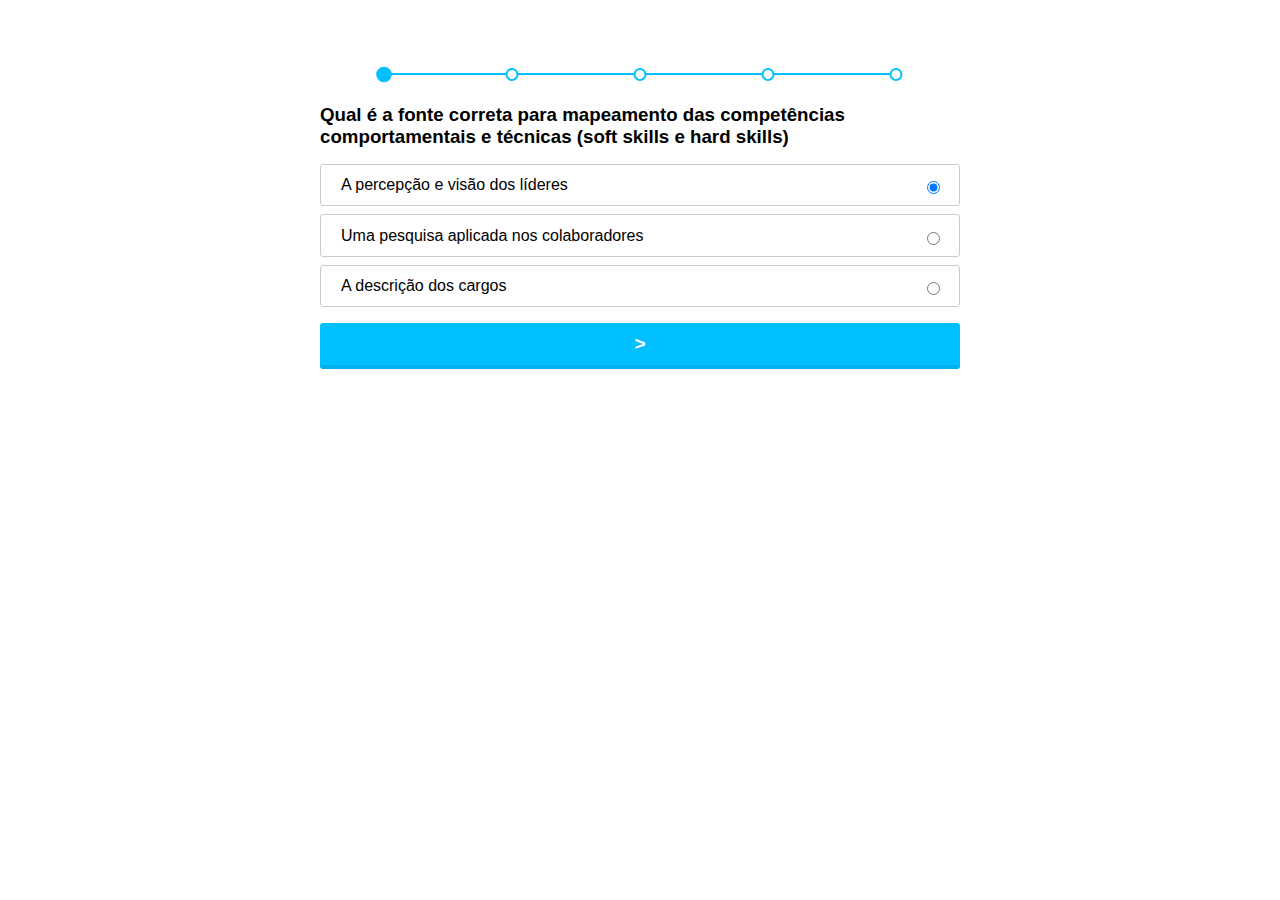
<file: pv/index.html>
<!DOCTYPE html>
<html lang="pt-br" dir="ltr">
  <head>
    <meta charset="utf-8">
    <title></title>

    <link rel="stylesheet" href="style.css">

  </head>
  <body>

    <div class="content mb-4"><br><br>
      <!--content inner-->
      <div class="content__inner">
        <div class="container overflow-hidden">
          <!--multisteps-form-->
          <div class="multisteps-form">
            <!--progress bar-->
            <div class="row">
              <div class="col-6 col-lg-2 ml-auto mr-auto ">
                <div class="multisteps-form__progress">
                  <button class="multisteps-form__progress-btn js-active" type="button" title="Pergunta 1"></button>
                  <button class="multisteps-form__progress-btn" type="button" title="Pergunta 2"></button>
                  <button class="multisteps-form__progress-btn" type="button" title="Pergunta 3"></button>
                  <button class="multisteps-form__progress-btn" type="button" title="Pergunta 4"></button>
                  <button class="multisteps-form__progress-btn" type="button" title="Resposta"></button>
                </div>
              </div>
            </div>
            <!--form panels-->
            <div class="row mt-4">
              <div class="col-12 col-lg-4 m-auto">
                <form class="multisteps-form__form">
                  <!--single form panel-->
                  <div class="multisteps-form__panel  p-2 rounded js-active " data-animation="scaleIn">
                    <h3 class="multisteps-form__title">Qual é a fonte correta para mapeamento das competências comportamentais e técnicas (soft skills e hard skills)</h3>
                    <div class="multisteps-form__content mt-4">
                      <div class="row">
                        <div class="col-6 mt-2">
                          <label class="card shadow-sm" for="opt1-a" style="">
                            <div class="card-body">
                              A percepção e visão dos líderes
                              <input class="d-inline card-radio" type="radio" id="opt1-a" name="q1" value="A" checked/>
                            </div>
                          </label>
                        </div>
                        <div class="col-6 mt-2">
                          <label class="card shadow-sm" for="opt1-b" style="">
                            <div class="card-body">
                              Uma pesquisa aplicada nos colaboradores
                              <input class="d-inline card-radio" type="radio" id="opt1-b" name="q1" value="B" />
                            </div>
                          </label>
                        </div>
                        <div class="col-12 mt-2">
                          <label class="card shadow-sm" for="opt1-c" style="">
                            <div class="card-body">
                              A descrição dos cargos
                              <input class="d-inline card-radio" type="radio" id="opt1-c" name="q1" value="C" />
                            </div>
                          </label>
                        </div>
                      </div>
                      <div class="button-row d-flex mt-4">
                        <div class="w-100">
                          <button class="btn btn-next ml-auto w-100 js-btn-next" type="button" title="Next">></button>
                        </div>
                      </div>
                    </div>
                  </div>
                  <!--single form panel-->
                  <div class="multisteps-form__panel p-2 rounded " data-animation="scaleIn">
                    <h3 class="multisteps-form__title">Em cima de quais informações é feito o mapeamento das competências organizacionais?</h3>
                    <div class="multisteps-form__content mt-4">
                      <div class="row">
                        <div class="col-6 mt-2">
                          <label class="card shadow-sm" for="opt2-a" style="">
                            <div class="card-body">
                              Da percepção da diretoria da empresa
                              <input class="d-inline card-radio" type="radio" id="opt2-a" name="q2" value="A" checked/>
                            </div>
                          </label>
                        </div>
                        <div class="col-6 mt-2">
                          <label class="card shadow-sm" for="opt2-b" style="">
                            <div class="card-body">
                              Da missão, visão, valores e cultura da empresa
                              <input class="d-inline card-radio" type="radio" id="opt2-b" name="q2" value="B" />
                            </div>
                          </label>
                        </div>
                        <div class="col-12 mt-2">
                          <label class="card shadow-sm" for="opt2-c" style="">
                            <div class="card-body">
                              Da visão do RH
                              <input class="d-inline card-radio" type="radio" id="opt2-c" name="q2" value="C" />
                            </div>
                          </label>
                        </div>
                      </div>
                      <div class="button-row d-flex mt-4">
                        <div class="w-100">
                          <button class="btn btn-next ml-auto w-100 js-btn-next" type="button" title="Next">></button>
                        </div>
                      </div>
                    </div>
                  </div>
                  <!--single form panel-->
                  <div class="multisteps-form__panel p-2 rounded " data-animation="scaleIn">
                    <h3 class="multisteps-form__title">Como tornar as competências comportamentais mais assertivas e objetivas para serem utilizadas?</h3>
                    <div class="multisteps-form__content mt-4">
                      <div class="row">
                        <div class="col-6 mt-2">
                          <label class="card shadow-sm" for="opt3-a" style="">
                            <div class="card-body">
                              Mapeando os Indicadores das Competências
                              <input class="d-inline card-radio" type="radio" id="opt3-a" name="q3" value="A" checked/>
                            </div>
                          </label>
                        </div>
                        <div class="col-6 mt-2">
                          <label class="card shadow-sm" for="opt3-b" style="">
                            <div class="card-body">
                              Mudando os conceitos das Competências
                              <input class="d-inline card-radio" type="radio" id="opt3-b" name="q3" value="B" />
                            </div>
                          </label>
                        </div>
                        <div class="col-12 mt-2">
                          <label class="card shadow-sm" for="opt3-c" style="">
                            <div class="card-body">
                              Não divulgando as Competências
                              <input class="d-inline card-radio" type="radio" id="opt3-c" name="q3" value="C" />
                            </div>
                          </label>
                        </div>
                      </div>
                      <div class="button-row d-flex mt-4">
                        <div class="w-100">
                          <button class="btn btn-next ml-auto w-100 js-btn-next" type="button" title="Next">></button>
                        </div>
                      </div>
                    </div>
                  </div>

                  <!--single form panel-->
                  <div class="multisteps-form__panel p-2 rounded " data-animation="scaleIn">
                    <h3 class="multisteps-form__title">Um mapeamento correto de competências possui os seguintes passos:</h3>
                    <div class="multisteps-form__content mt-4">
                      <div class="row">
                        <div class="col-6 mt-2">
                          <label class="card shadow-sm" for="opt4-a" style="">
                            <div class="card-body">
                              Mapeamento / Formalização / Divulgação
                              <input class="d-inline card-radio" type="radio" id="opt4-a" name="q4" value="A" checked/>
                            </div>
                          </label>
                        </div>
                        <div class="col-6 mt-2">
                          <label class="card shadow-sm" for="opt4-b" style="">
                            <div class="card-body">
                              Mapeamento / Grupos de similaridade / Definição de Graus
                              <input class="d-inline card-radio" type="radio" id="opt4-b" name="q4" value="B" />
                            </div>
                          </label>
                        </div>
                        <div class="col-12 mt-2">
                          <label class="card shadow-sm" for="opt4-c" style="">
                            <div class="card-body">
                              Mapeamento / Alinhamento com líderes / Definição de escalas
                              <input class="d-inline card-radio" type="radio" id="opt4-c" name="q4" value="C" />
                            </div>
                          </label>
                        </div>
                      </div>
                      <div class="button-row d-flex mt-4">
                        <div class="w-100">
                          <button class="btn btn-next ml-auto w-100 js-btn-next" type="button" title="Next">></button>
                        </div>
                      </div>
                    </div>
                  </div>

                </form>
              </div>
            </div>
          </div>
        </div>
      </div>
    </div>
    <!-- partial -->

    <script  src="./script.js"></script>

  </body>
</html>
</file>
<file: pv/style.css>
* {
  margin: 0;
  padding: 0;
  box-sizing: border-box;
}

body {
  font-family: 'Poppins', sans-serif;
  font-size: 16px;
  color: black;
  padding: 2em 20em;
}
body a {
  color: inherit;
  text-decoration: none;
}

.header__btn {
  transition-property: all;
  transition-duration: 0.2s;
  transition-timing-function: linear;
  transition-delay: 0s;
  padding: 10px 20px;
  display: inline-block;
  margin-right: 10px;
  background-color: #fff;
  border: 1px solid #2c2c2c;
  border-radius: 3px;
  cursor: pointer;
  outline: none;
}
.header__btn:last-child {
  margin-right: 0;
}
.header__btn:hover, .header__btn.js-active {
  color: #fff;
  background-color: #2c2c2c;
}

.header {
  max-width: 600px;
  margin: 50px auto;
  text-align: center;
}

.header__title {
  margin-bottom: 30px;
  font-size: 2.1rem;
}

.content {
  /* width: 95%; */
  /* margin: 0 auto 50px; */
}

.content__title {
  margin-bottom: 40px;
  font-size: 20px;
  text-align: center;
}

.content__title--m-sm {
  margin-bottom: 10px;
}

.multisteps-form__progress {
  display: grid;
  grid-template-columns: repeat(auto-fit, minmax(0, 1fr));
}

.multisteps-form__progress-btn {
  transition-property: all;
  transition-duration: 0.15s;
  transition-timing-function: linear;
  transition-delay: 0s;
  position: relative;
  padding-top: 20px;
  color: rgba(255, 255, 255, .0);
  text-indent: -9999px;
  border: none;
  background-color: transparent;
  outline: none !important;
  cursor: pointer;
}
@media (min-width: 500px) {
  .multisteps-form__progress-btn {
    text-indent: 0;
  }
}
.multisteps-form__progress-btn:before {
  position: absolute;
  top: 0;
  left: 50%;
  display: block;
  width: 13px;
  height: 13px;
  content: '';
  -webkit-transform: translateX(-50%);
          transform: translateX(-50%);
  transition: all 0.15s linear 0s, -webkit-transform 0.15s cubic-bezier(0.05, 1.09, 0.16, 1.4) 0s;
  transition: all 0.15s linear 0s, transform 0.15s cubic-bezier(0.05, 1.09, 0.16, 1.4) 0s;
  transition: all 0.15s linear 0s, transform 0.15s cubic-bezier(0.05, 1.09, 0.16, 1.4) 0s, -webkit-transform 0.15s cubic-bezier(0.05, 1.09, 0.16, 1.4) 0s;
  border: 2px solid rgb(0, 192, 255);
  border-radius: 50%;
  background-color: white;
  box-sizing: border-box;
  z-index: 3;
}
.multisteps-form__progress-btn:after {
  position: absolute;
  top: 5px;
  left: calc(-50% - 13px / 2);
  transition-property: all;
  transition-duration: 0.15s;
  transition-timing-function: linear;
  transition-delay: 0s;
  display: block;
  width: 100%;
  height: 2px;
  content: '';
  background-color: rgba(0,192,255,1);
  z-index: 1;
}
.multisteps-form__progress-btn:first-child:after {
  display: none;
}
.multisteps-form__progress-btn.js-active {
  color: #ffffff;
}
.multisteps-form__progress-btn.js-active:before {
  -webkit-transform: translateX(-50%) scale(1.2);
          transform: translateX(-50%) scale(1.2);
  background-color: rgba(0, 192, 255, 1);
}

.multisteps-form__form {
  position: relative;
}

.multisteps-form__panel {
  position: absolute;
  top: 0;
  left: 0;
  width: 100%;
  height: 0;
  opacity: 0;
  visibility: hidden;
}
.multisteps-form__panel.js-active {
  height: auto;
  opacity: 1;
  visibility: visible;
}
.multisteps-form__panel[data-animation="scaleOut"] {
  -webkit-transform: scale(1.1);
          transform: scale(1.1);
}
.multisteps-form__panel[data-animation="scaleOut"].js-active {
  transition-property: all;
  transition-duration: 0.2s;
  transition-timing-function: linear;
  transition-delay: 0s;
  -webkit-transform: scale(1);
          transform: scale(1);
}
.multisteps-form__panel[data-animation="slideHorz"] {
  left: 50px;
}
.multisteps-form__panel[data-animation="slideHorz"].js-active {
  transition-property: all;
  transition-duration: 0.25s;
  transition-timing-function: cubic-bezier(0.2, 1.13, 0.38, 1.43);
  transition-delay: 0s;
  left: 0;
}
.multisteps-form__panel[data-animation="slideVert"] {
  top: 30px;
}
.multisteps-form__panel[data-animation="slideVert"].js-active {
  transition-property: all;
  transition-duration: 0.2s;
  transition-timing-function: linear;
  transition-delay: 0s;
  top: 0;
}
.multisteps-form__panel[data-animation="fadeIn"].js-active {
  transition-property: all;
  transition-duration: 0.3s;
  transition-timing-function: linear;
  transition-delay: 0s;
}
.multisteps-form__panel[data-animation="scaleIn"] {
  -webkit-transform: scale(0.9);
          transform: scale(0.9);
}
.multisteps-form__panel[data-animation="scaleIn"].js-active {
  transition-property: all;
  transition-duration: 0.2s;
  transition-timing-function: linear;
  transition-delay: 0s;
  -webkit-transform: scale(1);
          transform: scale(1);
}




label{
  cursor: pointer;
}

.icon{
  display: block;
}
.icon2{
  display: inline;
}


.card-body{
  padding-left: 1.25rem;
  padding-right: 1.25rem;
  padding-top: .7rem;
  padding-bottom: .7rem;
  border: 1px solid #ccc;
  border-radius: 3px;
  margin: .5em 0;
}

.card-body .card-radio{
  position: absolute;
  right: 1.25rem;
  margin-top: 5px;
}

.ml-auto{
  margin-left: auto;
}

.br-splitter{
  /* width: 100vw; */
  background-repeat: repeat-x;
  background-size: contain;
  background-image: url('./estrada.png');
  height: 90px;
  margin-bottom: -20px;
}
.br-header{
  /* height: 100px; */
  background: white;
  display: -webkit-box;
  display: -ms-flexbox;
  display: flex;
  -webkit-box-orient: vertical;
  -webkit-box-direction: normal;
      -ms-flex-direction: column;
          flex-direction: column;
  -webkit-box-pack: center;
      -ms-flex-pack: center;
          justify-content: center;
  /* padding-bottom: 25px; */
}

.br-header .br-right{
  width: 100vw;
  text-align: center;
  display: -webkit-inline-box;
  display: -ms-inline-flexbox;
  display: inline-flex;
  -webkit-box-orient: horizontal;
  -webkit-box-direction: normal;
      -ms-flex-direction: row;
          flex-direction: row;
  -webkit-box-pack: center;
      -ms-flex-pack: center;
          justify-content: center;
}


.br-header .br-left{
  width: 100px;
}


@keyframes error {
  0%   {background-color: #33cc33;}
  50%  {background-color: #f04000;}
  100% {background-color: #33cc33;}
}

body.error {
  /* background: #f04000; */
  animation-name: error;
  animation-duration: 1s;
}


h1, h2 {
  /* position: absolute;
  left: 50%;
  transform: translateX(-50%); */
  font-family: sans-serif;
  text-transform: uppercase;
  letter-spacing: 2px;
}

h1 {
  /* top: 27px; */
  margin-top: -70px;
  color: #33cc33;
  font-size: 2em;
}

h2 {
  /* top: 54px; */
  color: #33cc33;
  font-size: 1.5em;
  opacity: 0.7;
}

.pl-0{
  padding-left: 0 !important;
}

.pr-0{
  padding-right: 0 !important;
}

.w-100{
  width: 100%;
}

.w-50{
  width: 50%;
}

.btn {
  padding: 10px 20px;
  display: inline-block;
  margin-right: 10px;
  background-color: #fff;
  border-radius: 3px;
  cursor: pointer;
  outline: none;
  border: none;
  font-size: 1.2em;
}

.btn-next {
  background: #00c0ff;
  color: white;
  font-weight: bold;
  border-bottom: 4px solid #00b0ef;
}

.btn-previous {
  border: 1px solid #2c2c2c;
}

.d-flex {
  display: flex;
}

.mt-4{
  margin-top: 1em;
}

.button-row .w-50:first-child {
  padding-right: 5px;
}

.button-row .w-50:last-child {
  padding-left: 5px;
}



.select-css {
	display: block;
	font-size: 16px;
	font-family: sans-serif;
	font-weight: 700;
	color: #495057;
	line-height: 1.3;
	padding: .6em 1.4em .5em .8em;
	width: 100%;
	max-width: 100%;
	box-sizing: border-box;
	margin: 0;
	border: 1px solid #ced4da;
	box-shadow: 0 1px 0 1px rgba(0,0,0,.04);
	border-radius: .25rem;
	-moz-appearance: none;
	-webkit-appearance: none;
	appearance: none;
	background-color: #fff;
	background-image: url('data:image/svg+xml;charset=US-ASCII,%3Csvg%20xmlns%3D%22http%3A%2F%2Fwww.w3.org%2F2000%2Fsvg%22%20width%3D%22292.4%22%20height%3D%22292.4%22%3E%3Cpath%20fill%3D%22%23007CB2%22%20d%3D%22M287%2069.4a17.6%2017.6%200%200%200-13-5.4H18.4c-5%200-9.3%201.8-12.9%205.4A17.6%2017.6%200%200%200%200%2082.2c0%205%201.8%209.3%205.4%2012.9l128%20127.9c3.6%203.6%207.8%205.4%2012.8%205.4s9.2-1.8%2012.8-5.4L287%2095c3.5-3.5%205.4-7.8%205.4-12.8%200-5-1.9-9.2-5.5-12.8z%22%2F%3E%3C%2Fsvg%3E');
	background-repeat: no-repeat, repeat;
	background-position: right .7em top 50%, 0 0;
	background-size: .65em auto, 100%;
}
.select-css::-ms-expand {
	display: none;
}
.select-css:hover {
	border-color: #888;
}
.select-css:focus {
	border-color: #aaa;
	box-shadow: 0 0 1px 3px rgba(59, 153, 252, .7);
	box-shadow: 0 0 0 3px -moz-mac-focusring;
	color: #222;
	outline: none;
}
.select-css option {
	font-weight:normal;
}

/* Support for rtl text, explicit support for Arabic and Hebrew */
*[dir="rtl"] .select-css, :root:lang(ar) .select-css, :root:lang(iw) .select-css {
	background-position: left .7em top 50%, 0 0;
	padding: .6em .8em .5em 1.4em;
}

/* Disabled styles */
.select-css:disabled, .select-css[aria-disabled=true] {
	color: graytext;
	background-image: url('data:image/svg+xml;charset=US-ASCII,%3Csvg%20xmlns%3D%22http%3A%2F%2Fwww.w3.org%2F2000%2Fsvg%22%20width%3D%22292.4%22%20height%3D%22292.4%22%3E%3Cpath%20fill%3D%22graytext%22%20d%3D%22M287%2069.4a17.6%2017.6%200%200%200-13-5.4H18.4c-5%200-9.3%201.8-12.9%205.4A17.6%2017.6%200%200%200%200%2082.2c0%205%201.8%209.3%205.4%2012.9l128%20127.9c3.6%203.6%207.8%205.4%2012.8%205.4s9.2-1.8%2012.8-5.4L287%2095c3.5-3.5%205.4-7.8%205.4-12.8%200-5-1.9-9.2-5.5-12.8z%22%2F%3E%3C%2Fsvg%3E'),
	  linear-gradient(to bottom, #ffffff 0%,#e5e5e5 100%);
}
.select-css:disabled:hover, .select-css[aria-disabled=true] {
	border-color: #aaa;
}
</file>
